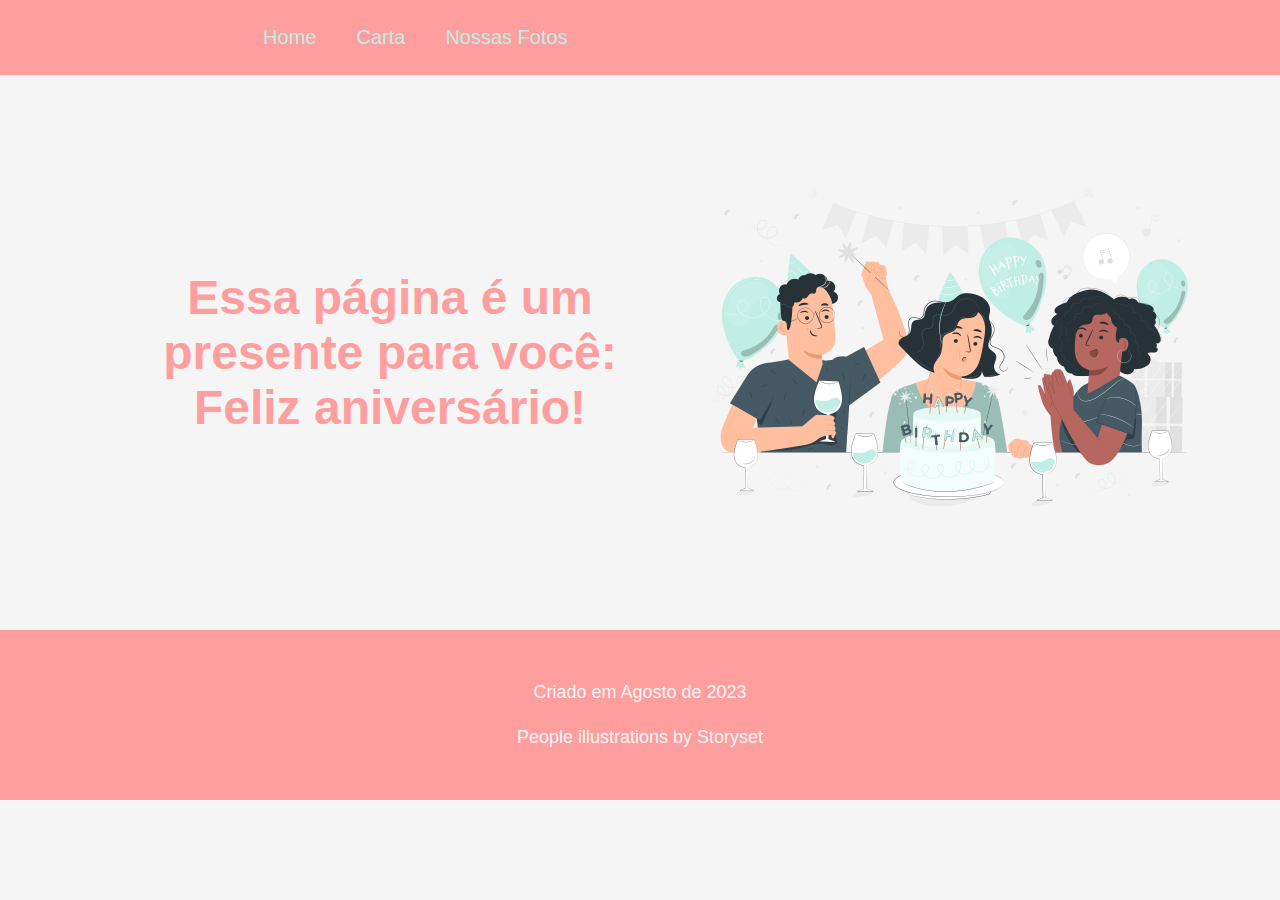
<file: index.html>
<!DOCTYPE html>
<html lang="pt-br">
<head>
    <meta charset="UTF-8">
    <meta name="viewport" content="width=device-width, initial-scale=1.0">
    <title>Felicidades meu amigo!</title>
    <link rel="stylesheet" href="./style/style.css">
</head>
<body>
    <header class="cabecalho">
        <nav class="cabecalho-menu">
            <a href="index.html" class="cabecalho-menu-botao">Home</a>
            <a href="carta.html" class="cabecalho-menu-botao">Carta</a>
            <a href="nossas-fotos.html" class="cabecalho-menu-botao">Nossas Fotos</a>
        </nav>
    </header>
    
    <main class="corpo">
        <h1 class="corpo-titulo">Essa página é um presente para você: Feliz aniversário!</h1>
        <div class="corpo-container">
            <img src="./assets/Blowing out Birthday candles-pana.png">
        </div>
    </main>

    <footer class="rodape">
        <P class="rodape-mensagem">Criado em Agosto de 2023</P>
        <P class="rodape-mensagem">People illustrations by Storyset</P>
    </footer>
</body>
</html>
</file>
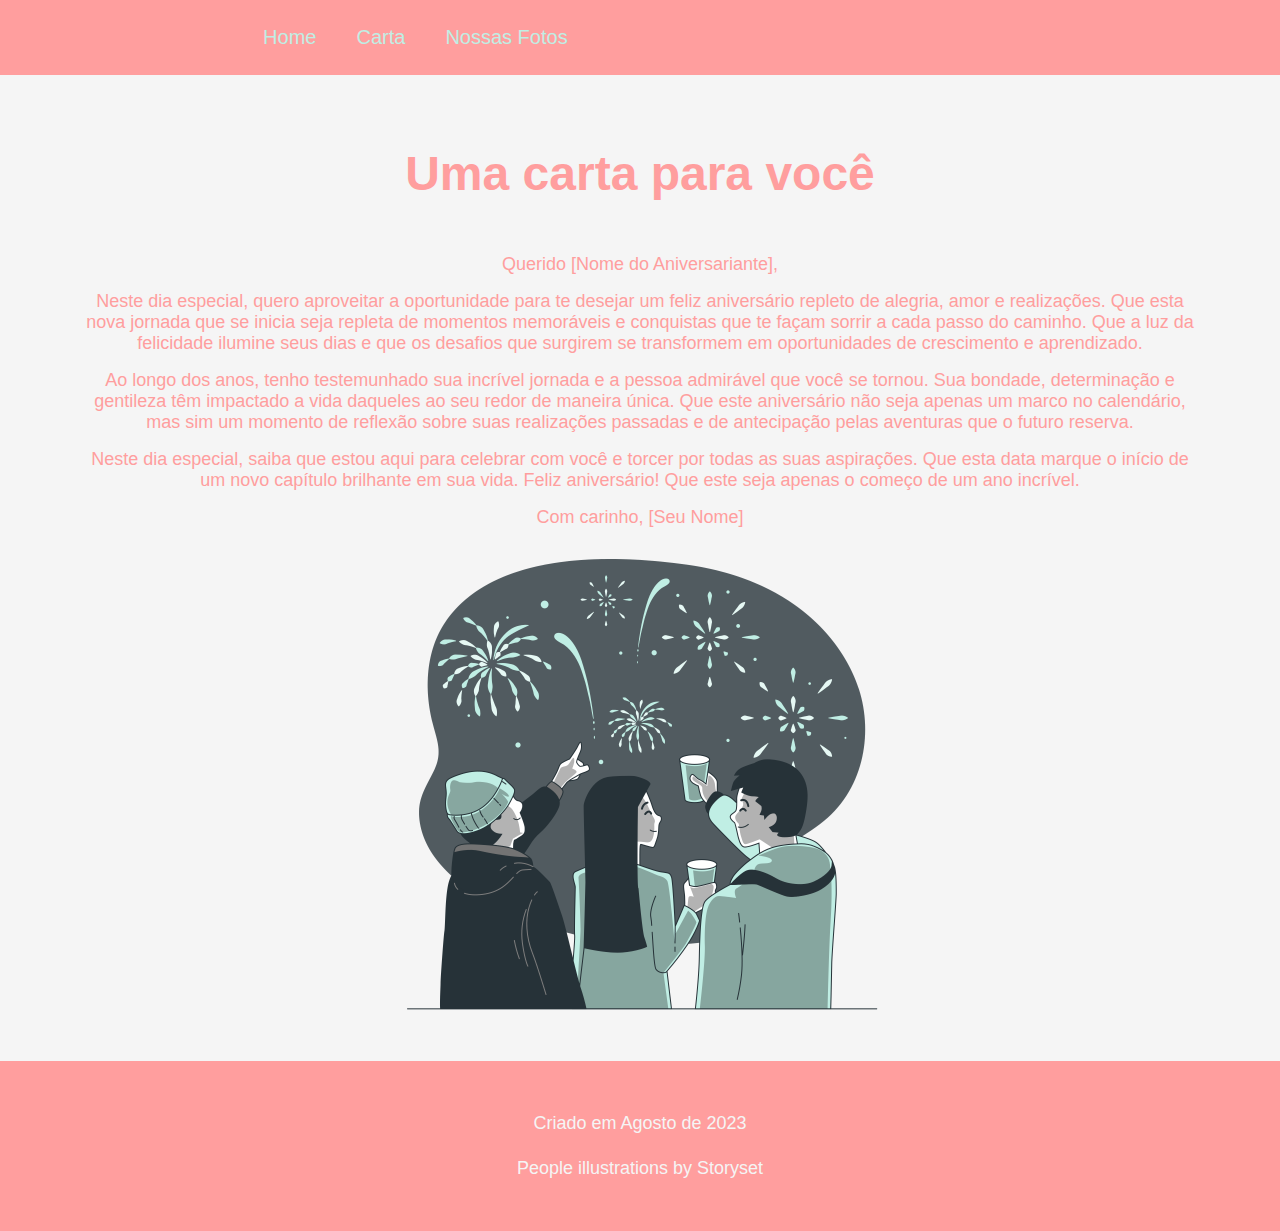
<file: carta.html>
<!DOCTYPE html>
<html lang="en">
<head>
    <meta charset="UTF-8">
    <meta name="viewport" content="width=device-width, initial-scale=1.0">
    <title>Carta</title>
    <link rel="stylesheet" href="./style/style.css">
</head>
<body>
    <header class="cabecalho">
        <nav class="cabecalho-menu">
            <a href="index.html" class="cabecalho-menu-botao">Home</a>
            <a href="carta.html" class="cabecalho-menu-botao">Carta</a>
            <a href="nossas-fotos.html" class="cabecalho-menu-botao">Nossas Fotos</a>
        </nav>
    </header>

    <main class="corpo">
        <section class="sessao-carta">
            <h1 class="corpo-titulo">Uma carta para você</h1>
            <p class="corpo-paragrafo">
                Querido [Nome do Aniversariante],
            </p>
            <p class="corpo-paragrafo">
                Neste dia especial, quero aproveitar a oportunidade para te desejar um feliz aniversário repleto de alegria, amor e realizações. Que esta nova jornada que se inicia seja repleta de momentos memoráveis e conquistas que te façam sorrir a cada passo do caminho. Que a luz da felicidade ilumine seus dias e que os desafios que surgirem se transformem em oportunidades de crescimento e aprendizado.
            </p>
            <p class="corpo-paragrafo">
                Ao longo dos anos, tenho testemunhado sua incrível jornada e a pessoa admirável que você se tornou. Sua bondade, determinação e gentileza têm impactado a vida daqueles ao seu redor de maneira única. Que este aniversário não seja apenas um marco no calendário, mas sim um momento de reflexão sobre suas realizações passadas e de antecipação pelas aventuras que o futuro reserva. 
            </p>
            <p class="corpo-paragrafo">
                Neste dia especial, saiba que estou aqui para celebrar com você e torcer por todas as suas aspirações. Que esta data marque o início de um novo capítulo brilhante em sua vida. Feliz aniversário! Que este seja apenas o começo de um ano incrível.
            </p>
            <p class="corpo-paragrafo">
                Com carinho,
                [Seu Nome]
            </p>
            <div class="corpo-container-memo">
                <img src="./assets/Festivities-bro.png" alt="">
            </div>
        </section>
    </main>

    <footer class="rodape">
        <P class="rodape-mensagem">Criado em Agosto de 2023</P>
        <P class="rodape-mensagem">People illustrations by Storyset</P>
    </footer>  
</body>
</html>
</file>
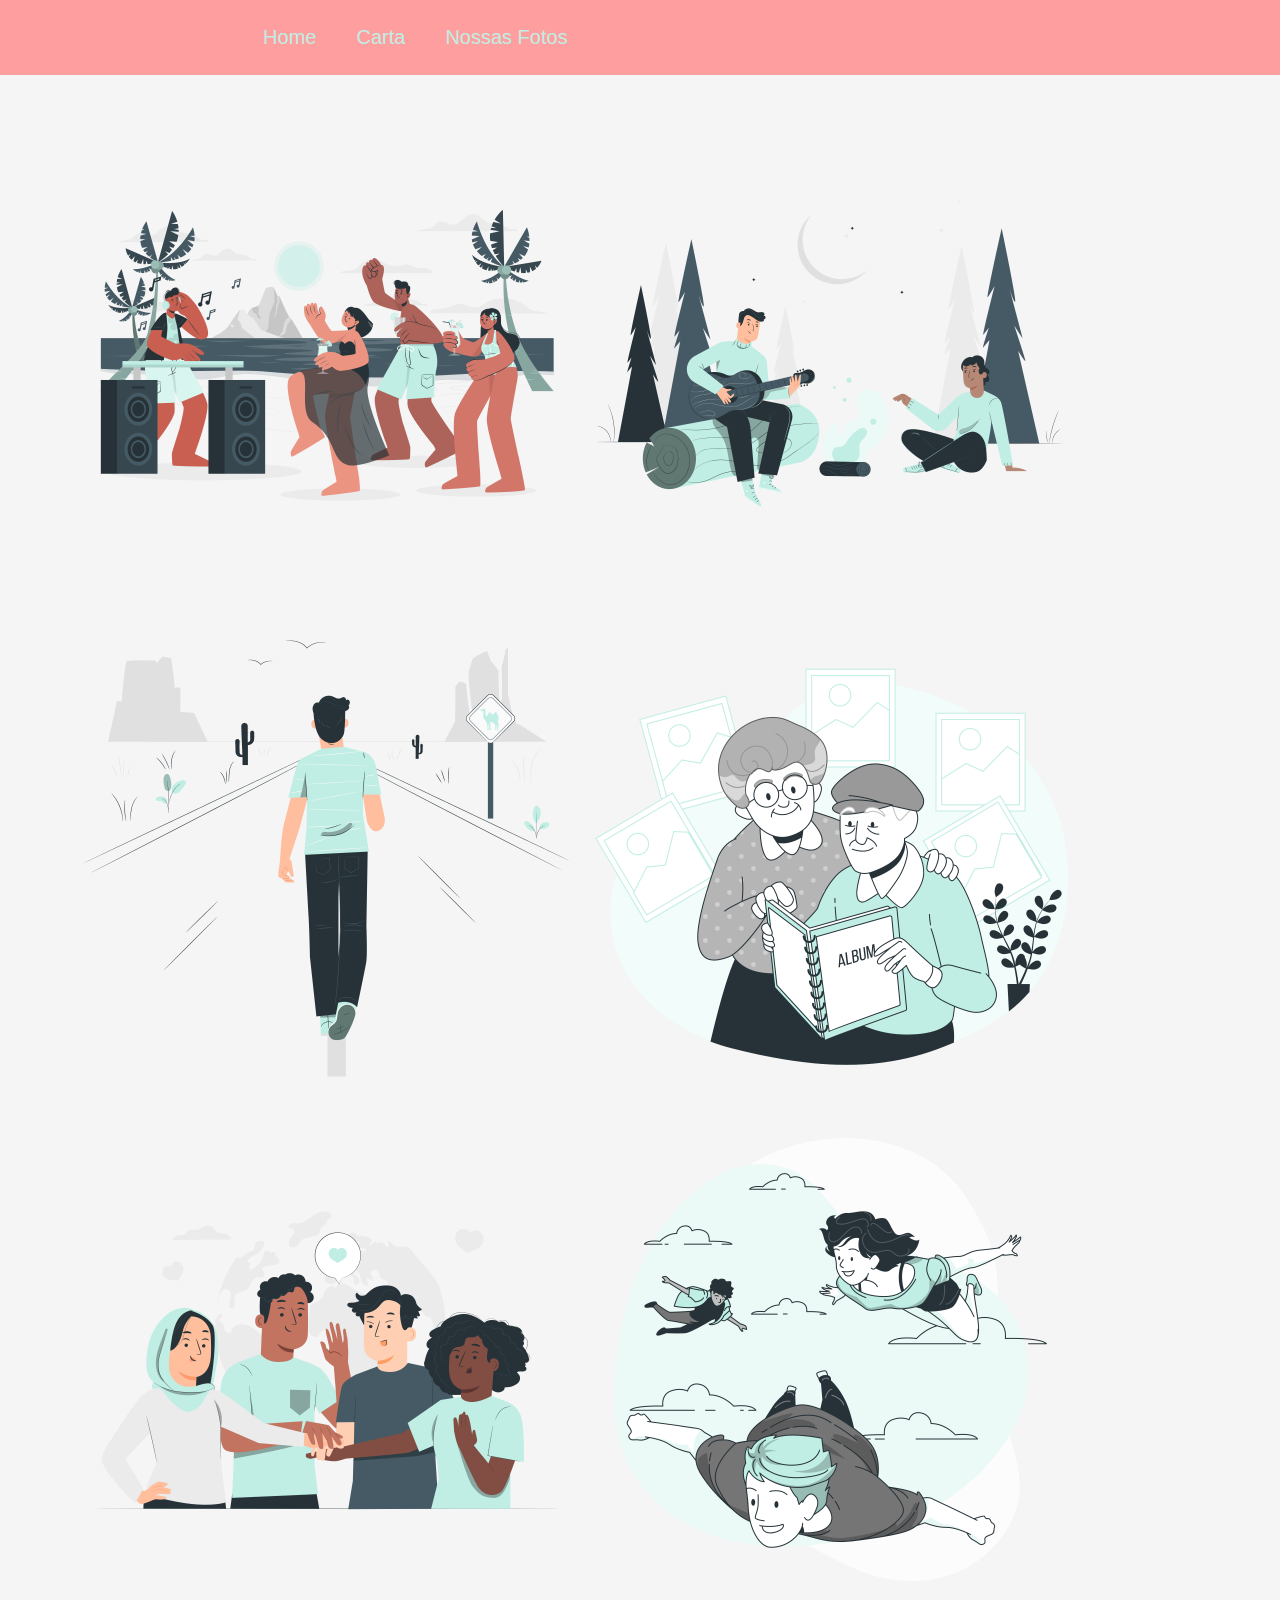
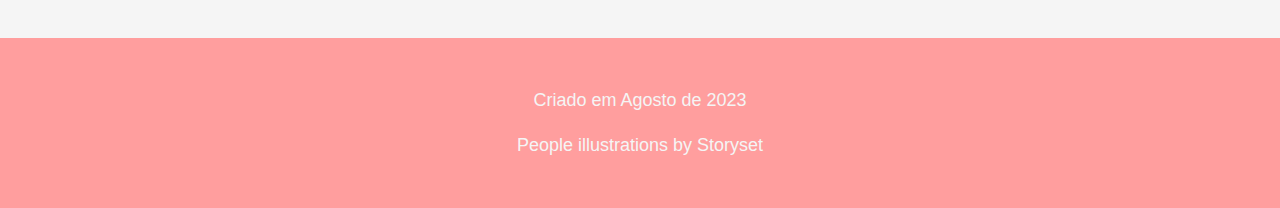
<file: nossas-fotos.html>
<!DOCTYPE html>
<html lang="en">
<head>
    <meta charset="UTF-8">
    <meta name="viewport" content="width=device-width, initial-scale=1.0">
    <title>Nossas Fotos</title>
    <link rel="stylesheet" href="./style/style.css">
</head>
<body>
    <header class="cabecalho">
        <nav class="cabecalho-menu">
            <a href="index.html" class="cabecalho-menu-botao">Home</a>
            <a href="carta.html" class="cabecalho-menu-botao">Carta</a>
            <a href="nossas-fotos.html" class="cabecalho-menu-botao">Nossas Fotos</a>
        </nav>
    </header>

    <main class="corpo">
        <div class="corpo-container">
            <img src="./assets/beach party-cuate.png">
            <img src="./assets/Campfire-pana.png">
            <img src="./assets/Moving forward-pana.png">
            <img src="./assets/Photo album-bro.png">
            <img src="./assets/Solidarity-pana.png">
            <img src="./assets/People flying-bro.png">
        </div>
    </main>

    <footer class="rodape">
        <P class="rodape-mensagem">Criado em Agosto de 2023</P>
        <P class="rodape-mensagem">People illustrations by Storyset</P>
    </footer>  
</body>
</html>
</file>
<file: style/style.css>
:root{
    --color-primary: #F5F5F5;
    --color-secondary: #FF9E9E;
    --color-tertiary: #C0EEE4;
    --font-primary: arial, sans-serif;
}

*{
    margin: 0px;
    padding: 0px;
}

body{
    box-sizing: border-box;
    background-color: var(--color-primary);
    color: var(--color-secondary);
}

.cabecalho{
    background-color: var(--color-secondary);
    padding: 16px;
    text-align: center;
}

.cabecalho-menu{
    display: flex;
    padding: 0% 19%;
    gap: 20px
}

.cabecalho-menu-botao{
    padding: 10px;
    color: var(--color-tertiary);
    font-family: var(--font-primary);
    font-weight: 400;
    font-size: 20px;
    text-decoration: none;
}

.corpo{
    padding: 2% 6%;
    display: flex;
    align-items: center;
    justify-content: space-between;
}

.corpo-titulo{
    margin: auto;
    font-family: var(--font-primary);
    font-size: 48px;
    text-align: center;
    padding: 4%;
}

.corpo-paragrafo{
    font-family: var(--font-primary);
    font-size: 18px;
    text-align: center;
    padding: 8px;
}

.corpo-container-memo img{
    max-width: 500px;
    max-height: auto;
    display: flex;
    margin-left: auto;
    margin-right: auto;
}

.corpo-container img{
    max-width: 500px;
    max-height: auto;
}

.rodape{
    background-color: var(--color-secondary);
    text-align: center;
    padding: 40px;
}

.rodape-mensagem{
    color: var(--color-primary);
    font-family: var(--font-primary);
    font-size: 18px;
    padding: 12px;
}
</file>
